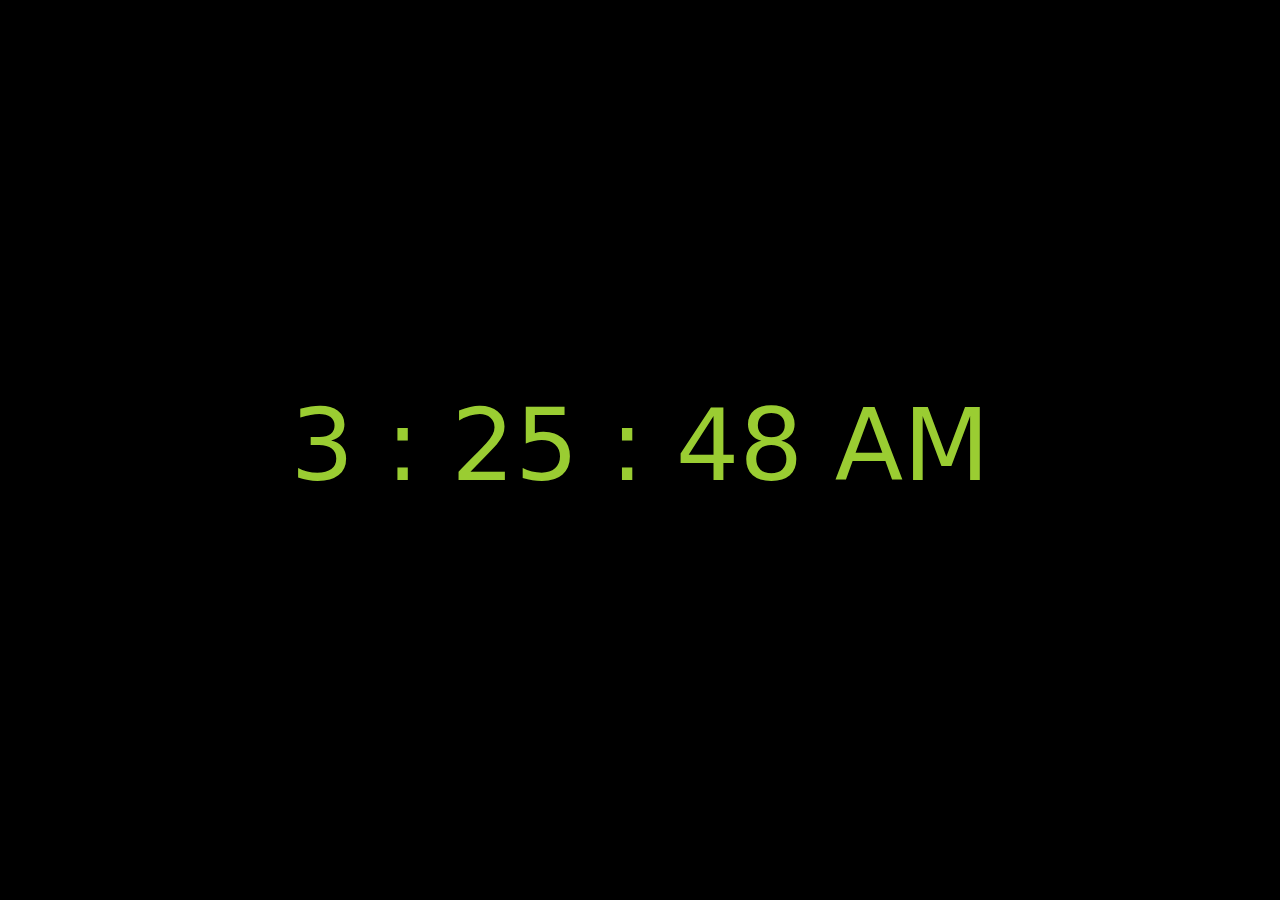
<file: Clock/index.html>
<!DOCTYPE html>
<html lang="en">
<head>
    <meta charset="UTF-8">
    <meta name="viewport" content="width=device-width, initial-scale=1.0">
    <title>Clock</title>

      <!--css file-->
      <link rel="stylesheet" href="./style.css">

      <!--bootstrap-->
      <link
      href="https://cdn.jsdelivr.net/npm/bootstrap@5.3.3/dist/css/bootstrap.min.css"
      rel="stylesheet"
      integrity="sha384-QWTKZyjpPEjISv5WaRU9OFeRpok6YctnYmDr5pNlyT2bRjXh0JMhjY6hW+ALEwIH"
      crossorigin="anonymous"
    />
    <script src="https://cdn.jsdelivr.net/npm/bootstrap@5.3.3/dist/js/bootstrap.bundle.min.js" integrity="sha384-YvpcrYf0tY3lHB60NNkmXc5s9fDVZLESaAA55NDzOxhy9GkcIdslK1eN7N6jIeHz" crossorigin="anonymous"></script>
</head>
<body>
    <div id="main">
        <h1 id="result"></h1>
    </div>
</body>
<script src="./clock.js"></script>
</html>
</file>
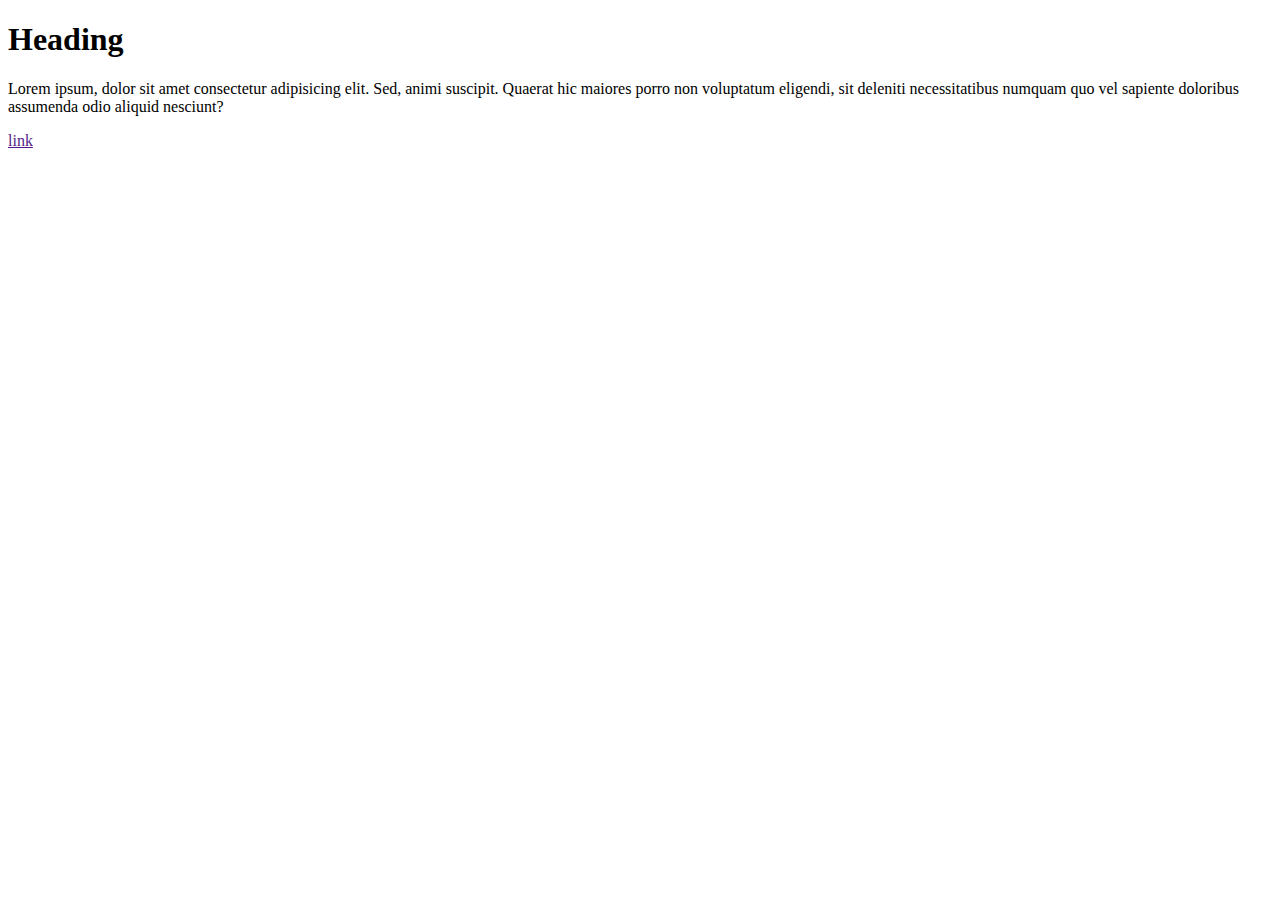
<file: Prog1.html>
<!DOCTYPE html>
<html lang="en">
<head>
    <meta charset="UTF-8">
    <meta name="viewport" content="width=device-width, initial-scale=1.0">
    <title>Document</title>
</head>
<body>
    <h1>Heading</h1>
    <p>Lorem ipsum, dolor sit amet consectetur adipisicing elit. Sed, animi suscipit. Quaerat hic maiores porro non voluptatum eligendi, sit deleniti necessitatibus numquam quo vel sapiente doloribus assumenda odio aliquid nesciunt?

    </p>
    <div>
        <a href="">link</a>
    </div>
</body>
</html>
</file>
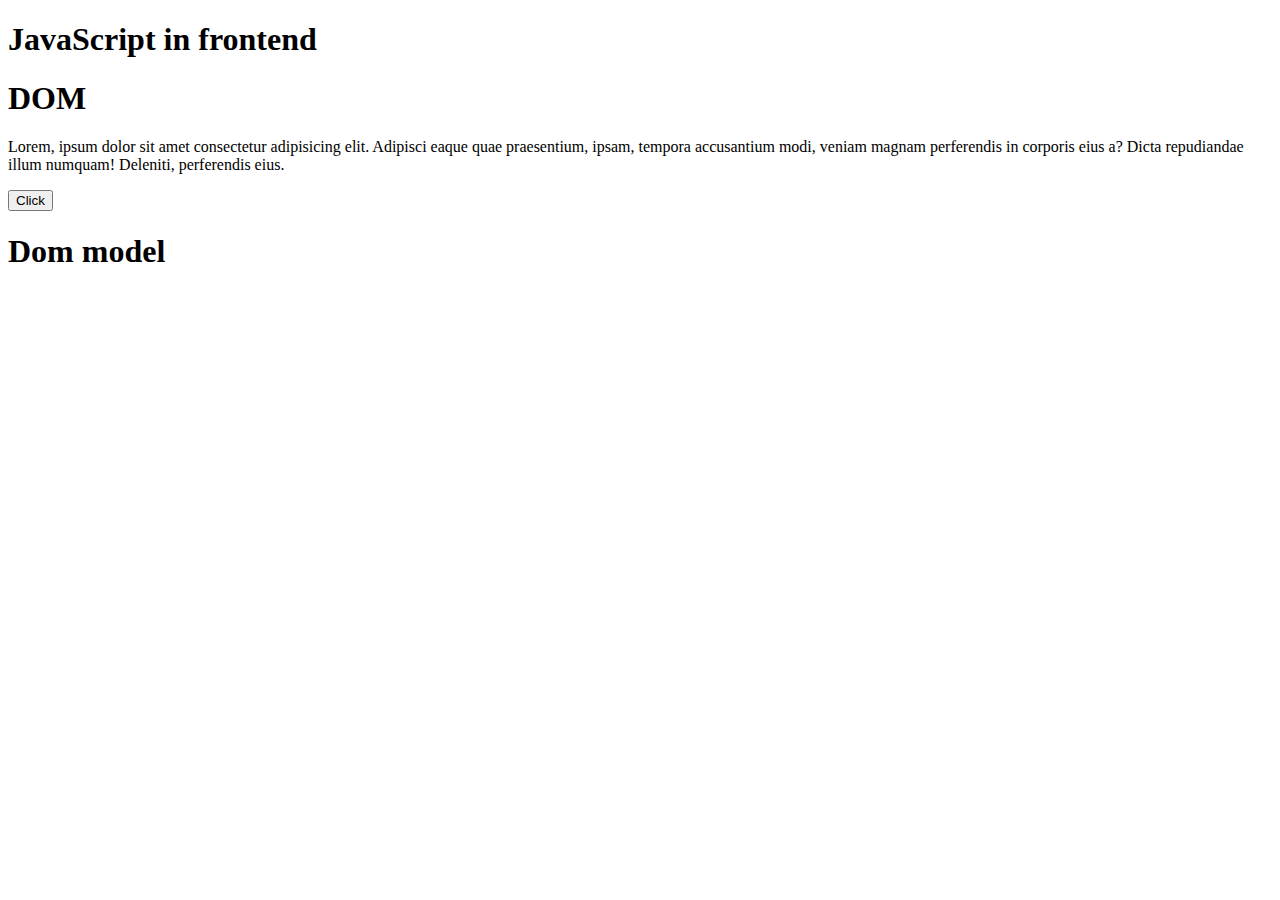
<file: Prog2.html>
<!DOCTYPE html>
<html lang="en">
<head>
    <meta charset="UTF-8">
    <meta name="viewport" content="width=device-width, initial-scale=1.0">
    <title>Document</title>
</head>
<body>
    <h1>JavaScript in frontend</h1>
    <h1>DOM</h1>
    <p>Lorem, ipsum dolor sit amet consectetur adipisicing elit. Adipisci eaque quae praesentium, ipsam, tempora accusantium modi, veniam magnam perferendis in corporis eius a? Dicta repudiandae illum numquam! Deleniti, perferendis eius.

    </p>
    <!-- <button>Click</button> -->
    <button onclick="change()">Click</button>
    <!-- <h1>Dom model</h1> -->
    <h1 class = "grp1">Dom model</h1>
    
</body>
<script>
    // let content = document.getElementsByTagname('h1')
    // console.log(content[1]);
    //  let content = document.getElementById('dom')
    // console.log(content);
    // let content = document.getElementsNyClassName('grp1')
    // console.log(content);

    //  let content = document.querySelector('.grp1')
    //  console.log(content);


    // let content = document.getElementbyId('dom')
    // console.log(content);

    // content.innerHTML = 'Document object model'

    //content[1].innerHTML = 'Document object model'

    // dom.innerHTML = 'Document object model'

    function change(){
        dom.innerHTML = 'Document object model'
        dom.style.color = 'blue'
        dom.style.fontsize = '75px'
        dom.style.backgroundColor= 'yellow'
    }

</script>
</html>
</file>
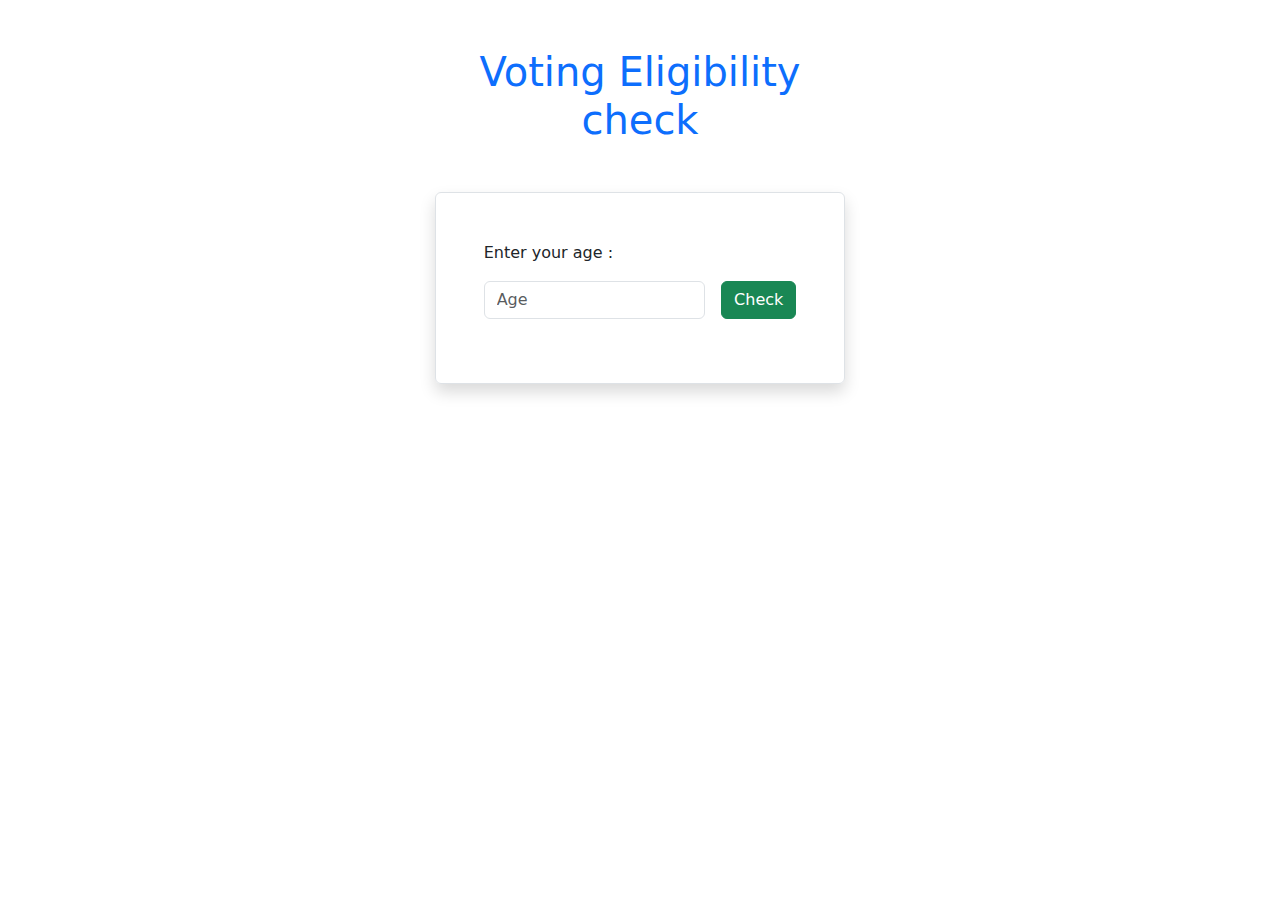
<file: prog3.html>
<!DOCTYPE html>
<html lang="en">
<head>
    <meta charset="UTF-8">
    <meta name="viewport" content="width=device-width, initial-scale=1.0">
    <title>Document</title>

      <!--Bootstrap-->
      <link
      href="https://cdn.jsdelivr.net/npm/bootstrap@5.3.3/dist/css/bootstrap.min.css"
      rel="stylesheet"
      integrity="sha384-QWTKZyjpPEjISv5WaRU9OFeRpok6YctnYmDr5pNlyT2bRjXh0JMhjY6hW+ALEwIH"
      crossorigin="anonymous"
    />
    <script src="https://cdn.jsdelivr.net/npm/bootstrap@5.3.3/dist/js/bootstrap.bundle.min.js" integrity="sha384-YvpcrYf0tY3lHB60NNkmXc5s9fDVZLESaAA55NDzOxhy9GkcIdslK1eN7N6jIeHz" crossorigin="anonymous"></script>

</head>
<body>
    <div class="row">
        <div class="col-md-4"> </div>
            <div class="col-md-4">
                <h1 class="text-center text-primary mt-5">Voting Eligibility check </h1>
                <form class="border rounded p-5 mt-5 shadow">
                    <label>Enter your age : </label>
                    <div class="d-flex mt-3">
                        <input id="age" type="text" placeholder ="Age" class="form-control">  

                        <button type="button" onclick ="check()" class="btn btn-success ms-3"> Check</button>
                        
                    </div>
                        <p class="mt-3" id ="result"></p>
                </form>

            </div>
            <div class="col-md-4"></div>
        </div>
     
</body>
<!-- <script>
    function check(){

        //console.log(age.value);

        if(age.value >=18 ){
            alert('Eligible to Vote')
        }
        else{
            alert('Not Eligible to vote')
        }
    }
</script> -->

<script>
    function check(){

    if(age.value){

        if(age.value >=18 ){
            result.innerHTML ='Eligible to Vote'
            result.style.color = 'green'
        }
        else if (age.value <18 ){
            result.innerHTML ='Not Eligible to vote'
            result.style.color = 'red'
        }
        else{
            result.innerHTML ='Please enter a valid input'
            result.style.color = 'orange'
        }
    }else{

        result.innerHTML ='Please fill the form completely'
            result.style.color = 'blue'
        }
      }
    
        
</script>

</html>

<!--  >=18  -  GREEN - Eligible to Vote
        <18 -  RED  - Not Eligible to Vote
        no value - BLUE - Please enter a valid Input
    -->
</file>
<file: Clock/style.css>
#main{
    width : 100%;
    height : 100vh;
    background-color:black;
    color :yellowgreen;
    display:flex;
    justify-content: center;
    align-items: center;
}

div h1{
    font-size:100px;
}
</file>
